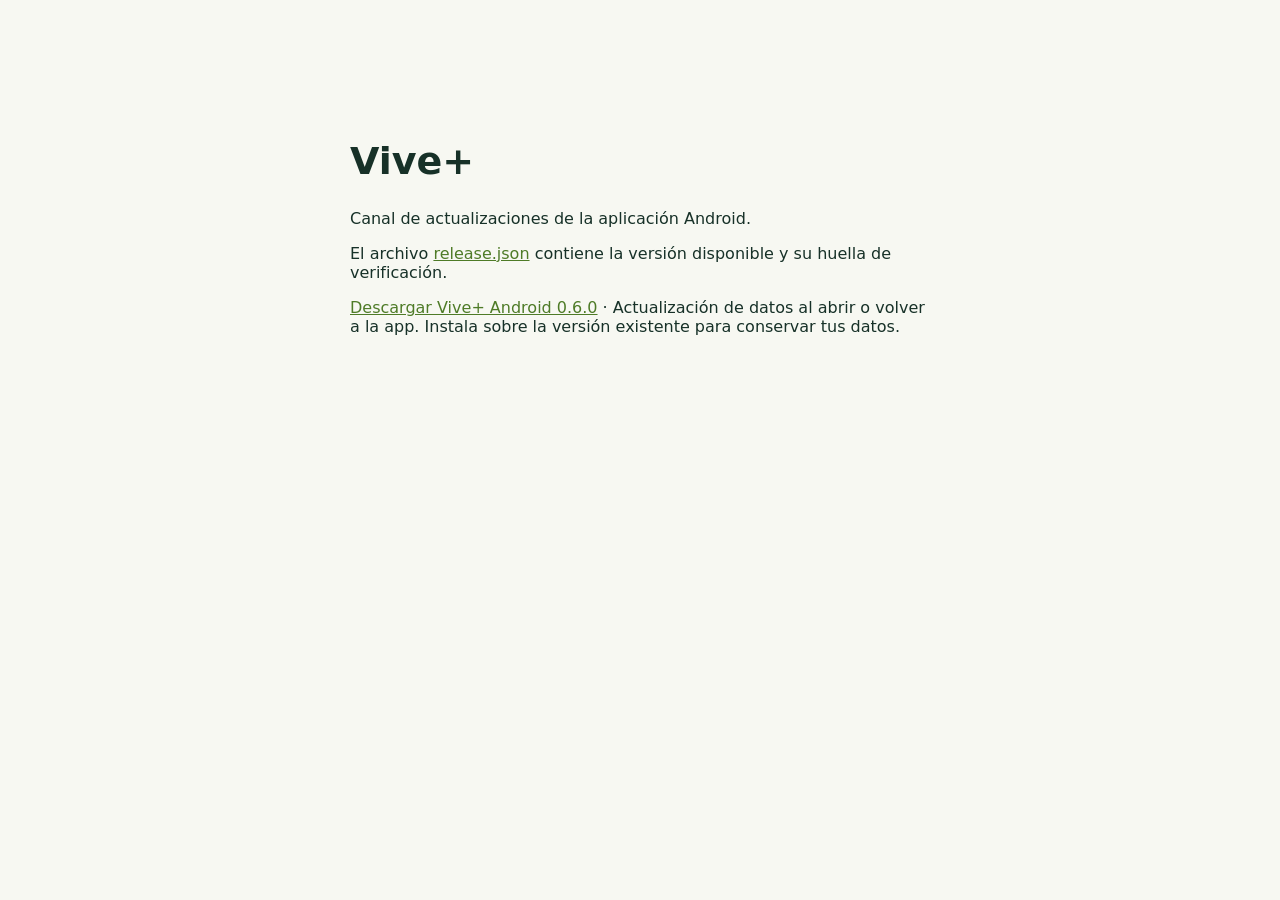
<file: index.html>
<!doctype html><html lang="es"><head><meta charset="utf-8"><meta name="viewport" content="width=device-width,initial-scale=1"><title>Vive+ · Actualizaciones</title><style>body{font:16px system-ui;background:#f7f8f2;color:#173128;max-width:580px;margin:10vh auto;padding:24px}h1{font-size:38px}a{color:#4e7b27}</style></head><body><h1>Vive+</h1><p>Canal de actualizaciones de la aplicación Android.</p><p>El archivo <a href="release.json">release.json</a> contiene la versión disponible y su huella de verificación.</p><p><a href="VivePlus-Android-0.6.0.apk">Descargar Vive+ Android 0.6.0</a> · Actualización de datos al abrir o volver a la app. Instala sobre la versión existente para conservar tus datos.</p></body></html>
</file>
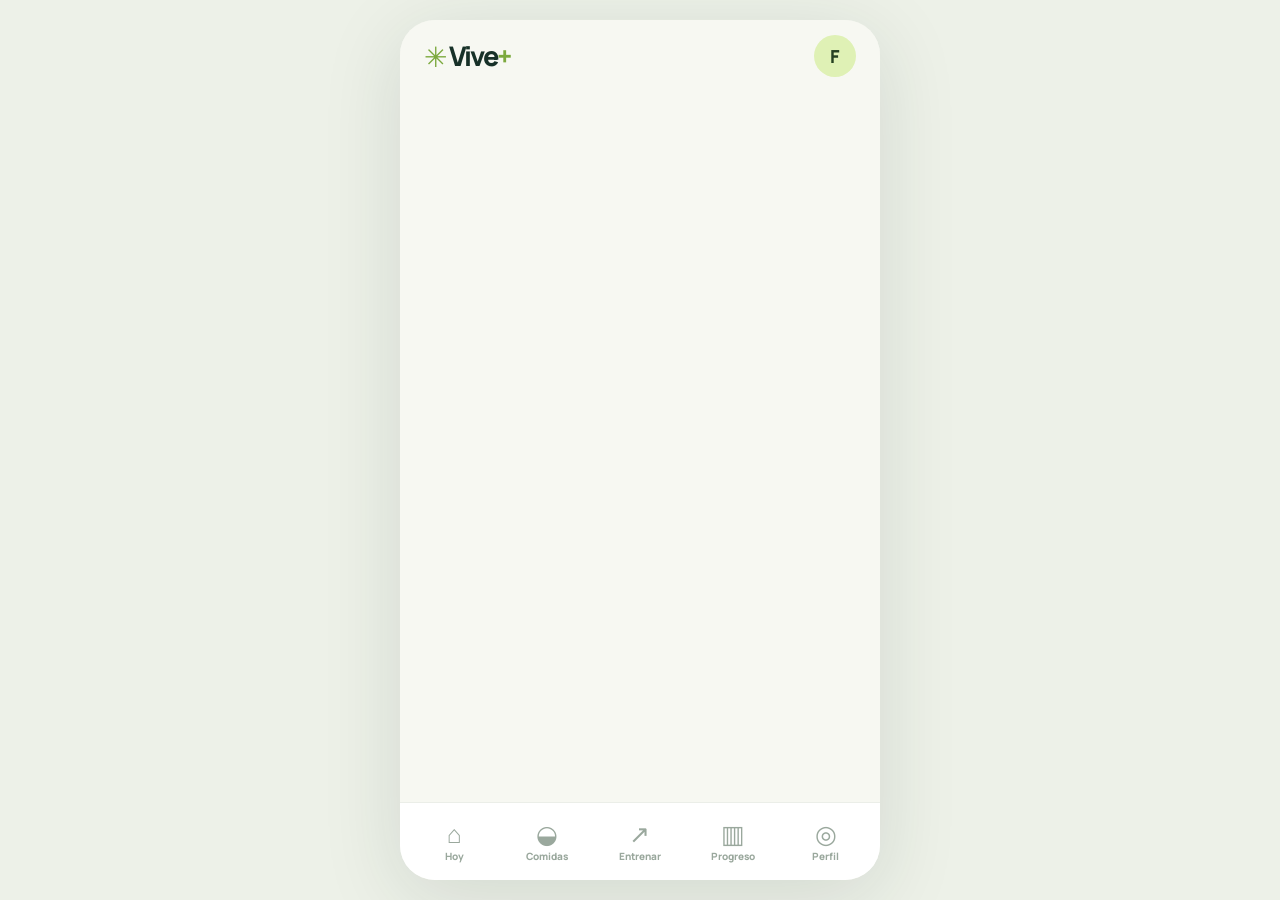
<file: app/index.html>
<!doctype html>
<html lang="es">
<head>
  <meta charset="utf-8">
  <meta name="viewport" content="width=device-width,initial-scale=1,viewport-fit=cover">
  <meta name="theme-color" content="#102820">
  <meta name="apple-mobile-web-app-capable" content="yes">
  <meta name="apple-mobile-web-app-status-bar-style" content="black-translucent">
  <meta name="apple-mobile-web-app-title" content="Vive+">
  <link rel="apple-touch-icon" href="apple-touch-icon.png">
  <meta name="description" content="Tu alimentación, entrenamiento y progreso en un solo lugar.">
  <link rel="manifest" href="manifest.webmanifest">
  <link rel="icon" href="icon.svg" type="image/svg+xml">
  <link rel="stylesheet" href="styles.css">
  <title>Vive+ · Salud y movimiento</title>
</head>
<body>
  <div class="app-shell">
    <header class="topbar">
      <a class="brand" href="#hoy" aria-label="Ir a Hoy"><span class="brand-mark">✳</span> Vive<span class="brand-dot">+</span></a>
      <div class="top-actions"><button class="avatar" id="profileShortcut" aria-label="Abrir perfil">F</button></div>
    </header>
    <main id="view" tabindex="-1"></main>
    <nav class="bottom-nav" aria-label="Navegación principal">
      <button data-view="hoy"><span class="nav-icon">⌂</span><span>Hoy</span></button>
      <button data-view="comidas"><span class="nav-icon">◒</span><span>Comidas</span></button>
      <button data-view="entrenar"><span class="nav-icon">↗</span><span>Entrenar</span></button>
      <button data-view="progreso"><span class="nav-icon">▥</span><span>Progreso</span></button>
      <button data-view="perfil"><span class="nav-icon">◎</span><span>Perfil</span></button>
    </nav>
  </div>
  <dialog id="editor"><form method="dialog" id="editorForm"><div id="editorContent"></div></form></dialog>
  <input id="importFile" type="file" accept=".json,application/json" hidden>
  <div id="toast" role="status" aria-live="polite"></div>
  <script src="app.js?v=20260927-4" defer></script>
</body>
</html>
</file>
<file: app/styles.css>
@import url('https://fonts.googleapis.com/css2?family=DM+Sans:wght@400;500;600;700&family=Manrope:wght@400;500;600;700;800&display=swap');
:root{font-family:Manrope,"Segoe UI",sans-serif;color:#173128;background:#edf1e8;font-synthesis:none}*{box-sizing:border-box}body{margin:0}button,input,select,textarea{font:inherit}button{cursor:pointer}button:focus-visible,input:focus-visible,textarea:focus-visible,select:focus-visible{outline:3px solid #78a642;outline-offset:2px}.app-shell{max-width:480px;min-height:100vh;margin:auto;background:#f7f8f2;box-shadow:0 16px 80px #17312820;position:relative;padding-bottom:86px}.topbar{height:72px;display:flex;align-items:center;justify-content:space-between;padding:0 24px;background:#f7f8f2}.brand{text-decoration:none;color:#173128;font-weight:800;font-size:27px;letter-spacing:-1.7px}.brand-mark{font-size:28px;color:#7ca93e;vertical-align:-1px}.brand-dot{color:#7ca93e}.avatar{border:0;background:#dff1b5;color:#254021;width:42px;height:42px;border-radius:50%;font-weight:800;font-size:18px}main{padding:0 20px 26px}h1,h2,h3,p{margin-top:0}h1{font-size:32px;line-height:1.16;letter-spacing:-1.4px;margin-bottom:8px}h2{font-size:20px;letter-spacing:-.6px;margin-bottom:0}h3{font-size:15px;margin-bottom:3px}p{line-height:1.5}.eyebrow{text-transform:uppercase;letter-spacing:2px;font-size:10px;font-weight:800;color:#638342;margin-bottom:10px}.muted{color:#74847b;font-size:13px}.page-head{padding:19px 4px 22px}.page-head p{margin-bottom:0}.hero{background:#15382c;color:#f7ffe8;border-radius:28px;padding:23px;position:relative;overflow:hidden;min-height:184px}.hero:after{content:'✳';position:absolute;right:-23px;top:-79px;font-size:255px;line-height:1;color:#d8f17618}.hero>*{position:relative;z-index:1}.hero .eyebrow{color:#cfeb8d}.hero h2{max-width:240px;font-size:27px;line-height:1.15;margin:6px 0 13px}.hero p{max-width:260px;font-size:13px;color:#cbded0;margin:0}.pill{display:inline-flex;align-items:center;gap:6px;border-radius:100px;padding:6px 11px;background:#e8f0da;color:#355330;font-size:11px;font-weight:800}.hero .pill{background:#d9f27b;color:#183421}.section-title{display:flex;align-items:center;justify-content:space-between;margin:25px 2px 12px}.text-btn{border:0;background:none;color:#4e7b27;font-size:12px;font-weight:800;padding:7px}.grid-2{display:grid;grid-template-columns:1fr 1fr;gap:12px}.stat-card,.card{background:white;border:1px solid #e8ece4;border-radius:23px;padding:17px;box-shadow:0 4px 18px #24392905}.stat-card{min-height:110px}.stat-card .big{font-size:25px;font-weight:800;letter-spacing:-1px;margin:10px 0 0}.stat-card .big small{font-size:12px;color:#7b8b80;font-weight:600}.stat-card .mini-label{font-size:11px;color:#718579;font-weight:700}.stat-icon{float:right;color:#85ae53;font-size:20px}.card{margin-bottom:11px}.row{display:flex;align-items:center;gap:13px}.row>div:nth-child(2){flex:1;min-width:0}.row h3{white-space:nowrap;overflow:hidden;text-overflow:ellipsis}.row p{font-size:12px;color:#829087;margin:0}.art{width:58px;height:58px;flex:0 0 58px;display:grid;place-items:center;border-radius:18px;font-size:30px;background:#eef3e5}.art.peach{background:#fce9da}.art.lavender{background:#eee9f9}.art.mint{background:#e3f3e7}.art.yellow{background:#fff3d2}.chevron{font-size:20px;color:#92a198}.check{appearance:none;width:22px;height:22px;border-radius:8px;border:2px solid #b8cbb1;flex:0 0 22px;margin:0;cursor:pointer}.check:checked{background:#7fab48;border-color:#7fab48}.check:checked:after{content:'✓';display:block;color:white;font-size:15px;text-align:center;line-height:18px}.toolbar{display:flex;gap:9px;margin:12px 0 20px}.chip{border:1px solid #e0e8dc;border-radius:50px;background:white;color:#57705b;padding:9px 14px;font-size:12px;font-weight:700}.chip.active{background:#dff0b2;color:#284921;border-color:#dff0b2}.btn{border:0;border-radius:15px;padding:12px 16px;background:#d9f27b;color:#183421;font-size:12px;font-weight:800}.btn.dark{background:#17382c;color:white}.btn.ghost{background:#eef2e8}.btn.wide{width:100%}.btn-row{display:flex;gap:9px}.btn-row>*{flex:1}.day-label{font-size:12px;font-weight:800;color:#6c856f;text-transform:uppercase;letter-spacing:1px;margin:24px 2px 10px}.banner{padding:18px;border-radius:21px;background:#e9f1dd;display:flex;align-items:center;gap:15px;margin-bottom:13px}.banner .art{background:#d7e9bf}.banner p{font-size:12px;color:#61765e;margin:3px 0 0}.empty{border:1px dashed #b9cab2;background:#f2f5ec;border-radius:22px;text-align:center;padding:26px 18px;color:#6e806d}.empty .emoji{font-size:38px;display:block;margin-bottom:9px}.exercise-list{display:grid;gap:10px}.exercise{background:#fff;border:1px solid #e8ece4;border-radius:21px;padding:13px}.exercise .row{margin-bottom:12px}.set-table{display:grid;grid-template-columns:35px 1fr 1fr 28px;gap:7px;align-items:center;margin:7px 0}.set-table span{font-size:11px;color:#7a8e7e}.set-table input{width:100%;border:1px solid #e1e9dd;background:#f8faf5;border-radius:11px;padding:9px;text-align:center;font-weight:700;font-size:12px}.set-table strong{font-size:12px;color:#7b917c}.set-head{margin-top:16px}.notice{background:#fff5e4;border-radius:14px;padding:12px;font-size:11px;color:#906b31;margin:12px 0}.bottom-nav{position:fixed;bottom:0;left:50%;transform:translateX(-50%);width:min(480px,100%);height:78px;display:grid;grid-template-columns:repeat(5,1fr);background:#fff;border-top:1px solid #ebeee8;padding:5px 8px max(6px,env(safe-area-inset-bottom));z-index:10}.bottom-nav button{border:0;background:transparent;color:#9aa89d;font-size:10px;font-weight:800;display:grid;justify-items:center;align-content:center;gap:1px}.bottom-nav button.active{color:#3d723c}.nav-icon{font-family:"Segoe UI Symbol",sans-serif;font-size:25px;font-weight:400;line-height:28px}.field{display:grid;gap:7px;margin-bottom:14px}.field label{font-size:11px;font-weight:800;color:#58715c}.field input,.field select,.field textarea{width:100%;border:1px solid #dfe8dc;border-radius:13px;background:#fff;padding:11px 12px;color:#19372c;font-size:13px}.field textarea{min-height:76px;resize:vertical}.form-grid{display:grid;grid-template-columns:1fr 1fr;gap:10px}.form-grid .field{min-width:0}.profile-note{font-size:11px;color:#6b806f;line-height:1.5}.progress-list{display:grid;gap:9px}.progress-row{display:grid;grid-template-columns:90px 1fr auto;align-items:center;gap:10px;font-size:12px}.bar{background:#e8eee4;border-radius:99px;height:9px;overflow:hidden}.bar i{display:block;background:#a6c956;height:100%;border-radius:99px}.timeline{border-left:2px solid #e3eedd;margin-left:8px;padding-left:18px}.timeline-item{position:relative;margin-bottom:17px}.timeline-item:before{content:'';position:absolute;left:-25px;top:4px;width:11px;height:11px;background:#a7c865;border:3px solid #f7f8f2;border-radius:50%}.timeline-item b{font-size:12px}.timeline-item p{font-size:12px;color:#758477;margin:3px 0}.divider{border:0;border-top:1px solid #edf0e9;margin:14px 0}.hint{font-size:11px;color:#7e9181}.tag{display:inline-block;font-size:10px;font-weight:800;color:#617f43;background:#ecf5da;border-radius:100px;padding:4px 8px}dialog{border:0;border-radius:25px;padding:0;max-width:440px;width:calc(100% - 30px);max-height:calc(100vh - 35px);overflow:auto;box-shadow:0 30px 90px #09201955}dialog::backdrop{background:#10282099}#editorContent{padding:23px}#editorContent h2{margin-bottom:20px}#toast{position:fixed;bottom:90px;left:50%;transform:translate(-50%,20px);background:#17382c;color:white;padding:12px 17px;border-radius:12px;font-size:12px;opacity:0;pointer-events:none;transition:.2s;z-index:30;white-space:nowrap;max-width:90%;overflow:hidden;text-overflow:ellipsis}#toast.show{opacity:1;transform:translate(-50%,0)}@media(min-width:700px){.app-shell{margin:20px auto;min-height:calc(100vh - 40px);border-radius:35px;overflow:hidden}.bottom-nav{bottom:20px;border-radius:0 0 35px 35px}}@media(max-width:360px){.topbar{padding:0 16px}main{padding:0 14px 24px}.hero h2{font-size:23px}.art{width:50px;height:50px;flex-basis:50px}}
.top-actions{display:flex;align-items:center;gap:9px}.update-indicator{height:36px;min-width:36px;border:1px solid #e0e9dc;border-radius:999px;background:#f0f4eb;color:#5f7666;font-size:20px;line-height:1;display:flex;align-items:center;justify-content:center;gap:6px;padding:0 9px;transition:background .2s,color .2s,border-color .2s}.update-indicator .update-label{display:none;font-size:11px;font-weight:800}.update-indicator.available{background:#d9f27b;color:#183421;border-color:#a9d34d;box-shadow:0 0 0 3px #d9f27b55}.update-indicator.available .update-label{display:inline}.update-indicator:disabled{opacity:.65;cursor:default}
.meal-card{padding:15px 16px}.meal-head{display:flex;align-items:center;gap:12px}.meal-head .art{width:50px;height:50px;flex-basis:50px;font-size:25px}.meal-title{flex:1;min-width:0}.meal-title h3{margin:6px 0 0;white-space:normal;line-height:1.3}.tag.optional{margin-left:5px;background:#eef1e8;color:#647567}.ingredient-list{list-style:none;padding:0;margin:14px 0 0;display:grid;gap:7px}.ingredient-list li{display:flex;align-items:baseline;gap:10px;padding:8px 10px;border-radius:11px;background:#f6f8f2;font-size:12px;line-height:1.35}.ingredient-list strong{color:#31542e;min-width:58px;white-space:nowrap;font-size:12px}.ingredient-list span{color:#47584c}.meal-note{margin:12px 3px 0;font-size:11px;color:#77877b}.option-row{display:flex;align-items:center;gap:9px;margin:0 0 16px;font-size:12px;font-weight:700;color:#506655}.option-row input{accent-color:#7ca93e;width:17px;height:17px}.field textarea[name="amount"]{min-height:145px;line-height:1.7}
.daily-note{display:grid;gap:9px;margin-top:16px;padding-top:14px;border-top:1px solid #edf0e9}.daily-note label{font-size:12px;font-weight:800;color:#31542e}.daily-note textarea{width:100%;min-height:86px;padding:11px 12px;border:1px solid #dfe8dc;border-radius:13px;background:#f8faf5;color:#19372c;font-size:13px;resize:vertical}.daily-note .btn{justify-self:start}
.ai-inbox{padding:18px;background:linear-gradient(135deg,#fff 0%,#f1f7e7 100%);border-color:#dfead4}.ai-inbox-head{display:flex;align-items:center;justify-content:space-between;gap:12px}.ai-inbox-head .eyebrow{margin:0 0 5px}.ai-inbox>p{font-size:12px;color:#657768;margin:10px 0 14px}.ai-note-list{display:grid;gap:8px;margin-top:13px}.ai-note{padding:11px 12px;border-radius:13px;background:#fff;border:1px solid #e8ece4}.ai-note-meta{display:flex;align-items:center;justify-content:space-between;gap:8px}.ai-note-meta time{font-size:10px;color:#849286}.ai-note .tag.ai-done{background:#edf0eb;color:#7c897e}.ai-note>p{font-size:12px;line-height:1.45;margin:8px 0 2px;white-space:pre-wrap;overflow-wrap:anywhere}.ai-note .text-btn{padding:5px 0}.ai-inbox .ai-empty{font-size:11px;color:#819084;margin:12px 1px 0}
.home-week{display:grid;grid-template-columns:repeat(3,minmax(0,1fr))}.home-week .chip{padding:10px 4px;line-height:1.2}.home-week .chip small{display:block;margin-top:4px;font-size:10px;font-weight:600}.exercise-photo{width:58px;height:58px;flex:0 0 58px;border-radius:15px;background-image:url("assets/ejercicios-casa-v2.png");background-size:300% 300%;background-position:var(--photo-x) var(--photo-y);background-repeat:no-repeat}.exercise .row h3{white-space:normal;line-height:1.25}.exercise-guide{font-size:12px;color:#4d6255;line-height:1.5;margin:0 1px 11px}.exercise-guide strong{color:#25492e}@media(max-width:360px){.exercise-photo{width:50px;height:50px;flex-basis:50px}.exercise .row{gap:8px}}
.coach-start{margin:0 0 14px}.coach-card{text-align:center;padding:22px 17px;background:linear-gradient(145deg,#fff,#f1f7e7)}.coach-card .coach-label{font-size:11px;font-weight:800;color:#66804b;text-transform:uppercase;letter-spacing:1px;margin-bottom:10px}.coach-card h2{font-size:18px;line-height:1.4}.coach-clock{font-size:54px;font-weight:800;letter-spacing:-2px;color:#244931;margin:14px 0}.coach-progress{height:8px;border-radius:8px;background:#e5ebdf;overflow:hidden;margin:13px 0 17px}.coach-progress i{display:block;height:100%;border-radius:inherit;background:#a6c956;transition:width .3s}.coach-card .btn-row{flex-wrap:wrap;justify-content:center}.coach-card .btn{flex:1 1 115px}
.wearable-grid{display:grid;grid-template-columns:repeat(2,minmax(0,1fr));gap:9px;margin:14px 0}.wearable-grid>div{background:#f3f7ed;border-radius:14px;padding:12px}.wearable-grid span{display:block;color:#718579;font-size:11px;font-weight:700}.wearable-grid strong{display:block;margin-top:4px;font-size:18px;color:#173128}.wearable-grid+.hint{margin-bottom:0}
.home-hero{position:relative;overflow:hidden;background:linear-gradient(145deg,#173e31 0%,#245841 64%,#427a58 100%);border-radius:20px;padding:14px;color:#fff;box-shadow:0 16px 30px #173e3124}.home-hero:before,.home-hero:after{content:"";position:absolute;border:1px solid #ffffff25;border-radius:50%;pointer-events:none}.home-hero:before{width:260px;height:260px;right:-125px;top:-105px}.home-hero:after{width:190px;height:190px;right:-60px;top:-40px}.home-hero>*{position:relative;z-index:1}.home-hero-top{display:flex;align-items:center;justify-content:space-between;gap:8px}.home-overline{color:#daf4a8;font-size:10px;font-weight:900;letter-spacing:1.4px}.home-hero-date{background:#ffffff22;border:1px solid #ffffff2c;border-radius:20px;padding:6px 10px;font-size:10px;font-weight:700;white-space:nowrap}.home-hero h2{font-size:21px;line-height:1.15;letter-spacing:-.4px;max-width:none;margin:12px 0 6px}.home-hero p{color:#e0efe4;font-size:10px;max-width:300px;margin-bottom:10px}.home-hero-stats{display:flex;gap:17px;border-top:1px solid #ffffff38;padding-top:8px}.home-hero-stats>div{display:flex;align-items:center;gap:9px}.home-hero-stats strong{font-size:19px;letter-spacing:-.4px}.home-hero-stats span{font-size:10px;line-height:1.25;color:#d9e9de}.home-section-title{align-items:end;margin-top:29px}.home-section-title .eyebrow{margin:0 0 5px}.home-section-title h2{font-size:21px}.home-metric-grid{display:grid;grid-template-columns:repeat(2,minmax(0,1fr));gap:10px}.home-metric{display:flex;flex-direction:column;min-height:151px;border-radius:20px;padding:15px;border:1px solid #e6ebdf}.home-metric.tone-lime{background:#eaf3d4}.home-metric.tone-lilac{background:#eee9f5}.home-metric.tone-peach{background:#f9ecdc}.home-metric.tone-rose{background:#f8e9e9}.home-metric-icon{display:grid;place-items:center;width:30px;height:30px;border-radius:10px;background:#ffffffad;color:#37583d;font-size:18px;margin-bottom:9px}.home-metric-label{font-size:11px;color:#4e6155;font-weight:800}.home-metric strong{font-size:25px;letter-spacing:-1px;line-height:1.2;margin:5px 0 2px;white-space:nowrap}.home-metric strong small{font-size:11px;letter-spacing:0;margin-left:4px}.home-metric-detail{font-size:10px;color:#6b7d70;margin-top:auto}.home-energy{display:flex;align-items:center;justify-content:space-between;gap:10px;background:#fbfcf7;border-color:#dce9d6;margin-top:12px}.home-energy .eyebrow{margin-bottom:5px}.home-energy h2{font-size:18px;line-height:1.2}.home-energy p{color:#74847b;font-size:11px;margin:7px 0 0}.home-energy>span{font-size:36px;color:#a9c866}.home-trends{padding:15px 17px}.home-trend+.home-trend{border-top:1px solid #edf0e9;margin-top:15px;padding-top:16px}.home-trend-head{display:flex;justify-content:space-between;align-items:center}.home-trend-head h3{font-size:12px}.home-trend-head span{font-size:10px;color:#809086}.home-bars{display:grid;grid-template-columns:repeat(7,minmax(0,1fr));gap:9px;height:107px;align-items:end;margin-top:11px}.home-bar-col{display:flex;flex-direction:column;align-items:center;gap:6px;height:100%;min-width:0}.home-bar-track{height:83px;width:100%;max-width:29px;border-radius:8px;background:#f0f4ea;display:flex;align-items:end;overflow:hidden}.home-bar-track i{display:block;width:100%;border-radius:8px 8px 0 0;background:linear-gradient(#abd36a,#75a95a)}.home-trend:nth-child(2) .home-bar-track i{background:linear-gradient(#c8b7df,#9981b9)}.home-bar-col small{font-size:9px;color:#829287;text-transform:capitalize;white-space:nowrap}.home-trends>p{border-top:1px solid #edf0e9;padding-top:12px;margin:13px 0 0;color:#74847b;font-size:11px}.home-trends>p strong{color:#305d40}.home-last-workout{display:flex;gap:13px;align-items:flex-start;padding:17px}.home-workout-mark{display:grid;place-items:center;flex:0 0 43px;width:43px;height:43px;border-radius:14px;background:#e7f0d4;color:#3e774a;font-size:25px}.home-workout-body{min-width:0}.home-card-kicker{font-size:9px;color:#7a9279;letter-spacing:1px;font-weight:900}.home-last-workout h3{font-size:17px;line-height:1.2;margin:6px 0 10px}.home-workout-facts{display:flex;gap:6px;flex-wrap:wrap}.home-workout-facts span{border-radius:20px;background:#f1f6ea;color:#4c704e;font-size:10px;font-weight:800;padding:5px 8px}.home-data-note,.home-meal-progress{color:#74847b;font-size:11px}.home-data-note{margin:1px 3px 24px}.home-meal-progress{margin:-6px 2px 13px}.home-empty{text-align:left;padding:24px}.home-empty-icon{font-size:34px;color:#87a858}.home-empty h2{margin:9px 0}.home-empty p{color:#74847b;font-size:12px}
@media(max-width:380px){.home-hero-stats{gap:10px}.home-hero-stats strong{font-size:17px}.home-hero-stats span{font-size:9px}.home-metric{padding:12px}.home-metric strong{font-size:22px}}
.meal-week{display:flex;gap:7px;overflow-x:auto;padding:2px 1px 10px;margin:15px 0 3px;scrollbar-width:thin}.meal-week .chip{min-width:55px;padding:9px 8px;flex:none;text-align:center}
.meal-week .chip small{display:block;margin-top:3px;font-size:11px}.meal-head .check{margin-left:auto}.meal-record{background:#edf6e5;border-radius:13px;padding:11px 13px;margin:15px 0 12px}.meal-record.empty-record{background:#f2f4ef}.meal-record strong{font-size:11px;color:#355c38}.meal-record p{font-size:13px;white-space:pre-wrap;overflow-wrap:anywhere;margin:5px 0 0}.meal-plan-label{font-size:10px;font-weight:800;text-transform:uppercase;letter-spacing:1px;color:#708671;margin:13px 0 8px}
.meal-week{display:grid;grid-template-columns:repeat(7,minmax(0,1fr));gap:4px;overflow:visible}.meal-week .chip{min-width:0;padding:8px 1px;font-size:10px}
.native-app .app-shell{padding-bottom:calc(94px + max(56px,env(safe-area-inset-bottom,0px)))}.native-app .bottom-nav{bottom:max(56px,env(safe-area-inset-bottom,0px));border-radius:18px;box-shadow:0 6px 22px #17312820}.native-app #toast{bottom:calc(90px + max(56px,env(safe-area-inset-bottom,0px)))}
.home-bars{height:118px;gap:5px}.home-bar-col{appearance:none;border:0;background:transparent;padding:0;color:inherit;cursor:pointer;min-width:0}.home-bar-col:focus-visible{outline:2px solid #4c804e;outline-offset:3px;border-radius:8px}.home-bar-col.selected .home-bar-track{outline:2px solid #739956;outline-offset:2px}.home-bar-col small{font-weight:700}.week-detail{margin:10px 0 4px;padding:13px 14px;border-radius:14px;background:#f4f7ef;color:#365240;font-size:12px}.week-detail-list{display:grid;grid-template-columns:1fr auto;gap:8px 12px;margin-top:10px}.week-detail-list>div{display:contents}.week-detail-list span{text-transform:capitalize;color:#687a6c}.week-detail p{margin:12px 0 0;padding-top:9px;border-top:1px solid #dfe8d9}.home-hero-stats .step-goal{display:block;flex:1;min-width:0}.step-goal strong,.step-goal span,.step-goal small{display:block}.step-goal strong{font-size:13px}.step-goal span{margin-top:3px}.step-goal-track{height:7px;border-radius:99px;background:#ffffff35;overflow:hidden;margin:7px 0 4px}.step-goal-track i{display:block;height:100%;background:#d6ed8d;border-radius:99px}.step-goal small{font-size:9px;color:#e2efd8}.coach-photo{display:block;width:100%;max-width:330px;aspect-ratio:1.4/1;margin:10px auto;border-radius:16px;background-image:url('assets/guias-movilidad.png');background-size:300% 300%;background-position:var(--guide-x) var(--guide-y);background-repeat:no-repeat}.coach-photo-strength{height:auto;max-width:330px;aspect-ratio:1.4/1}.coach-guide-text{font-size:13px;line-height:1.5;color:#617366;margin:10px 0}.coach-clock{font-variant-numeric:tabular-nums}.coach-label{text-transform:uppercase;letter-spacing:.08em;font-size:10px;font-weight:800;color:#60805b}
.coach-photo-strength{background-image:url('assets/ejercicios-casa-v2.png');background-size:300% 300%;background-position:var(--photo-x) var(--photo-y)}
.exercise-photo-extra{background-image:url('assets/ejercicios-sin-foto.png');background-size:300% 100%;background-position:var(--extra-x) 50%}.coach-photo-strength.exercise-photo-extra{background-size:300% 100%;background-position:var(--extra-x) 50%}
</file>
